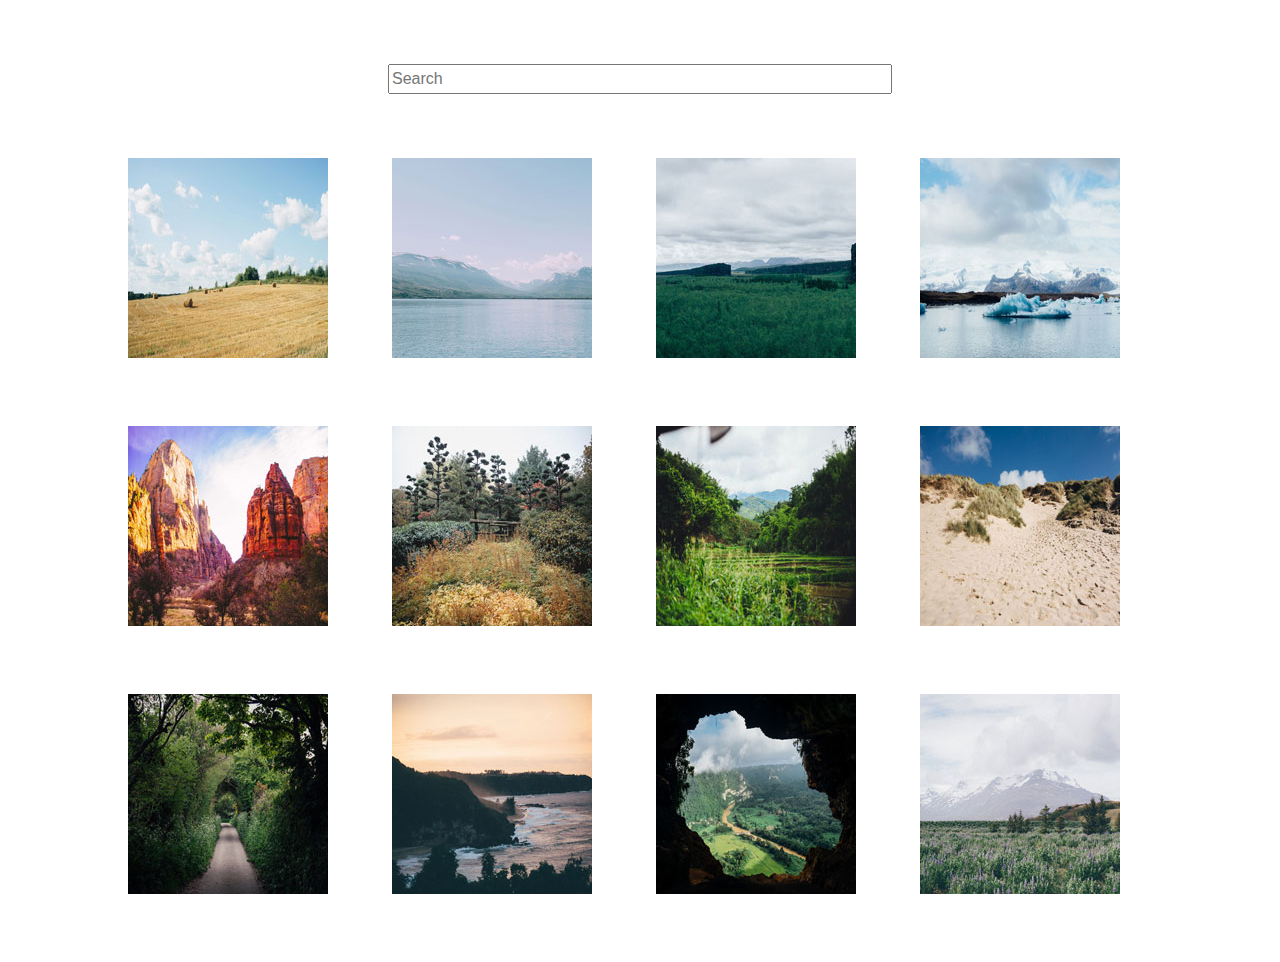
<file: index.html>
﻿<!doctype html>
<html lang="en">
    <head>
        <meta charset="utf-8">
        <title>James Braun's Photo gallery</title>
        <meta name="viewport" content="width=device-width, initial-scale=1.0">
        <link rel="stylesheet" href="css/normalize.css">
        <link rel="stylesheet" href="lightbox/css/lightbox.min.css">
        <link rel="stylesheet" href="css/styles.css">
        <link rel="stylesheet" href="css/internet_explorer.css">
        <link href="https://fonts.googleapis.com/css?family=Muli%7CRoboto:400,300,500,700,900" rel="stylesheet">
    </head>
    <body>
        <form id="search-bar">
            <h1 id="gallery-heading">Gallery</h1>
        </form>
        <div class="container">
            <a href="photos/01.jpg" data-lightbox="gallery" data-title="I love hay bales. Took this snap on a drive through the countryside past some straw fields."><img src="photos/thumbnails/01.jpg" alt="Hay Bales"></a>
            <a href="photos/02.jpg" data-lightbox="gallery" data-title="The lake was so calm today. We had a great view of the snow on the mountains from here."><img src="photos/thumbnails/02.jpg" alt="Lake"></a>
            <a href="photos/03.jpg" data-lightbox="gallery" data-title="I hiked to the top of the mountain and got this picture of the canyon and trees below."><img src="photos/thumbnails/03.jpg" alt="Canyon"></a>
            <a href="photos/04.jpg" data-lightbox="gallery" data-title="It was amazing to see an iceberg up close, it was so cold but didn’t snow today."><img src="photos/thumbnails/04.jpg" alt="Iceberg"></a>
            <a href="photos/05.jpg" data-lightbox="gallery" data-title="The red cliffs were beautiful. It was really hot in the desert but we did a lot of walking through the canyons."><img src="photos/thumbnails/05.jpg" alt="Desert"></a>
            <a href="photos/06.jpg" data-lightbox="gallery" data-title="Fall is coming, I love when the leaves on the trees start to change color."><img src="photos/thumbnails/06.jpg" alt="Fall"></a>
            <a href="photos/07.jpg" data-lightbox="gallery" data-title="I drove past this plantation yesterday, everything is so green!"><img src="photos/thumbnails/07.jpg" alt="Plantation"></a>
            <a href="photos/08.jpg" data-lightbox="gallery" data-title="My summer vacation to the Oregon Coast. I love the sandy dunes!"><img src="photos/thumbnails/08.jpg" alt="Dunes"></a>
            <a href="photos/09.jpg" data-lightbox="gallery" data-title="We enjoyed a quiet stroll down this countryside lane."><img src="photos/thumbnails/09.jpg" alt="Countryside Lane"></a>
            <a href="photos/10.jpg" data-lightbox="gallery" data-title="Sunset at the coast! The sky turned a lovely shade of orange."><img src="photos/thumbnails/10.jpg" alt="Sunset"></a>
            <a href="photos/11.jpg" data-lightbox="gallery" data-title="I did a tour of a cave today and the view of the landscape below was breathtaking."><img src="photos/thumbnails/11.jpg" alt="Cave"></a>
            <a href="photos/12.jpg" data-lightbox="gallery" data-title="I walked through this meadow of bluebells and got a good view of the snow on the mountain before the fog came in."><img src="photos/thumbnails/12.jpg" alt="Bluebells"></a>
        </div>
        <script src='js/jquery-3.3.1.min.js'></script>
        <script src="lightbox/js/lightbox.min.js"></script>
        <script src="js/ie_app.js"></script>
    </body>
</html>
</file>
<file: css/styles.css>
* {
    box-sizing: border-box;
}

h1 {
    font-family: 'Roboto', sans-serif;
    text-align: center;
    margin: 4em auto 0;  
}

/* styling for input element. */
#search {
    margin: 4em auto;
    display: grid;
    grid-template-columns: 12.5em;
    font-size: 1em;
    height: 1.5em;
}

/* styling for pictures */
.container {
    width: 12.5em;
    margin: 4em auto;
    display: grid;
    grid-template-columns: 12.5em;
    grid-gap: 4em;
}
 
@media (min-width: 47.5em) {
    .container {
        width: 47.5em;
        grid-template-columns: 12.5em 12.5em 12.5em;
    }

    #search {
        width: 21em;
    }
}

@media (min-width: 64em) {
    .container {
        width: 64em;
        grid-template-columns: 12.5em 12.5em 12.5em 12.5em;
    }

    #search {
        width: 31em;
    }
}
</file>
<file: css/internet_explorer.css>
@media all and (-ms-high-contrast: none), (-ms-high-contrast: active) {
    /* IE10+ CSS styles go here */

    #search {
        display: block;
        margin: 4em auto 0;  
    }

    .container {
        display: flex;
        flex-direction: row;
        justify-content: flex-start;
        flex-wrap: wrap;
        width: 16.5em;
    }

    a {
        margin: 2em;
    }
    
    /* fix lightbox error */
    .lb-nav a.lb-prev {
        width: 20%;
    }
}
 
@media all and (min-width: 49.5em) and (-ms-high-contrast: none), (-ms-high-contrast: active) and (min-width: 49.5em) {
    
    .container {
        width: 49.5em;
    }
}

@media all and (min-width: 66em) and (-ms-high-contrast: none), (-ms-high-contrast: active) and (min-width: 66em) {
    
    .container {
        width: 66em;
    }
}
</file>
